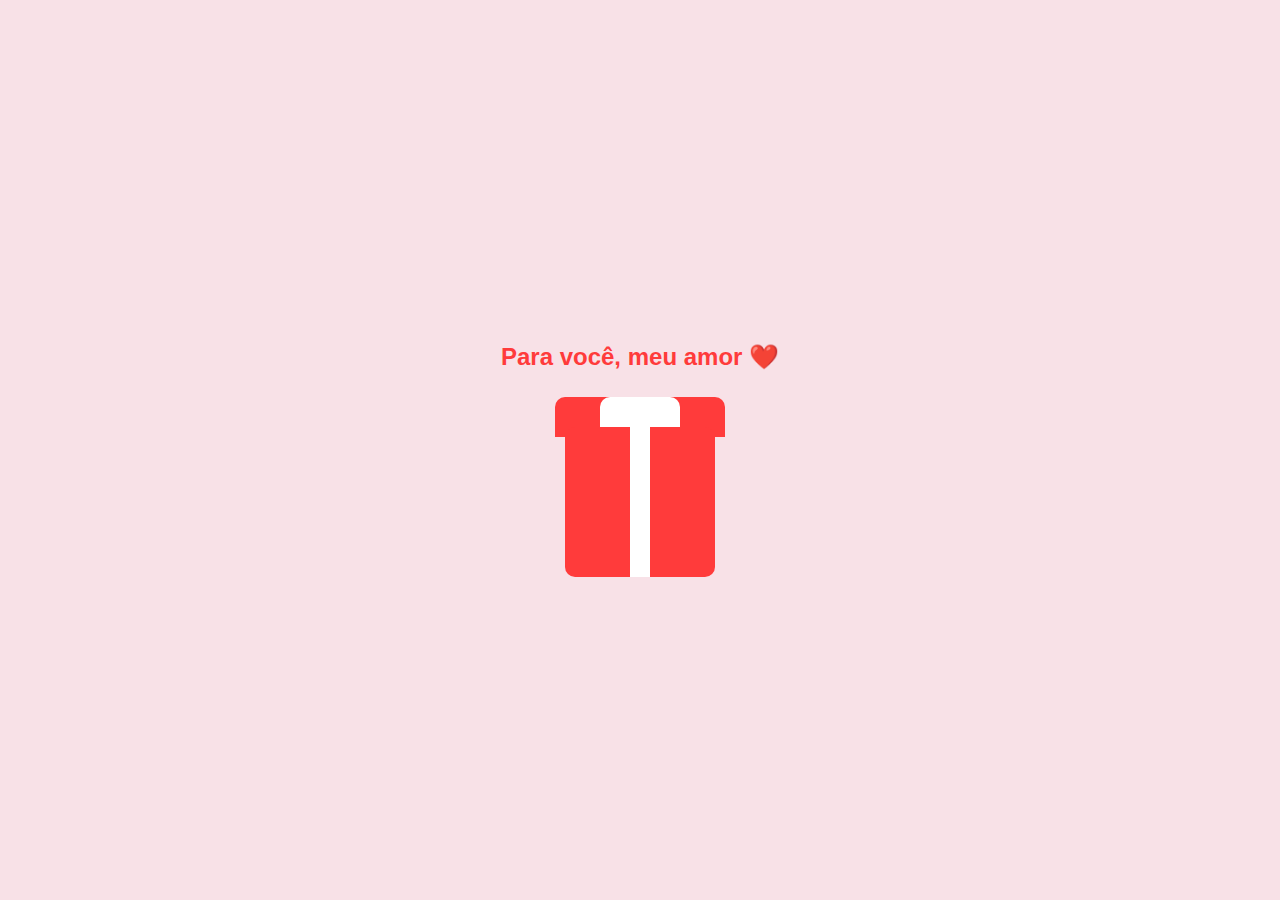
<file: index.html>
<!DOCTYPE html>
<html lang="pt">
<head>
    <meta charset="UTF-8">
    <meta name="viewport" content="width=device-width, initial-scale=1.0">
    <title>Nosso Amor ❤️</title>
    <link rel="stylesheet" href="css/styles.css">
    <script defer src="js/script.js"></script>
    <style>
        body {
            display: flex;
            flex-direction: column;
            justify-content: center;
            align-items: center;
            height: 100vh;
            background-color: #f8e1e7;
            text-align: center;
            font-family: Arial, sans-serif;
        }

        h2 {
            font-size: 24px;
            color: #ff3b3b;
            margin-bottom: 20px;
        }

        .box-container {
            position: relative;
            cursor: pointer;
        }

        .box {
            width: 150px;
            height: 150px;
            background: #ff3b3b;
            position: relative;
            border-radius: 10px;
        }

        .box::before {
            content: "";
            position: absolute;
            width: 20px;
            height: 150px;
            background: #fff;
            left: 50%;
            transform: translateX(-50%);
        }

        .lid {
            width: 170px;
            height: 40px;
            background: #ff3b3b;
            position: absolute;
            top: -30px;
            left: -10px;
            border-radius: 10px 10px 0 0;
            transition: transform 0.3s ease-in-out;
        }

        .lid::before {
            content: "";
            position: absolute;
            width: 80px;
            height: 40px;
            background: #fff;
            left: 50%;
            transform: translateX(-50%);
            border-radius: 10px 10px 0 0;
        }

        .box-container:hover .lid {
            transform: translateY(-10px);
        }

        @keyframes shake {
            0%, 100% { transform: translateX(0); }
            25% { transform: translateX(-2px); }
            50% { transform: translateX(2px); }
            75% { transform: translateX(-1px); }
        }

        .box-container {
            animation: shake 1.5s infinite;
        }
    </style>
</head>
<body>

    <h2>Para você, meu amor ❤️</h2>
    <br><br>

    <div class="box-container" onclick="openGift()">
        <div class="lid"></div>
        <div class="box"></div>
    </div>

    <script>
        function openGift() {
            window.location.href = "inicio.html";
        }
    </script>

</body>
</html>
</file>
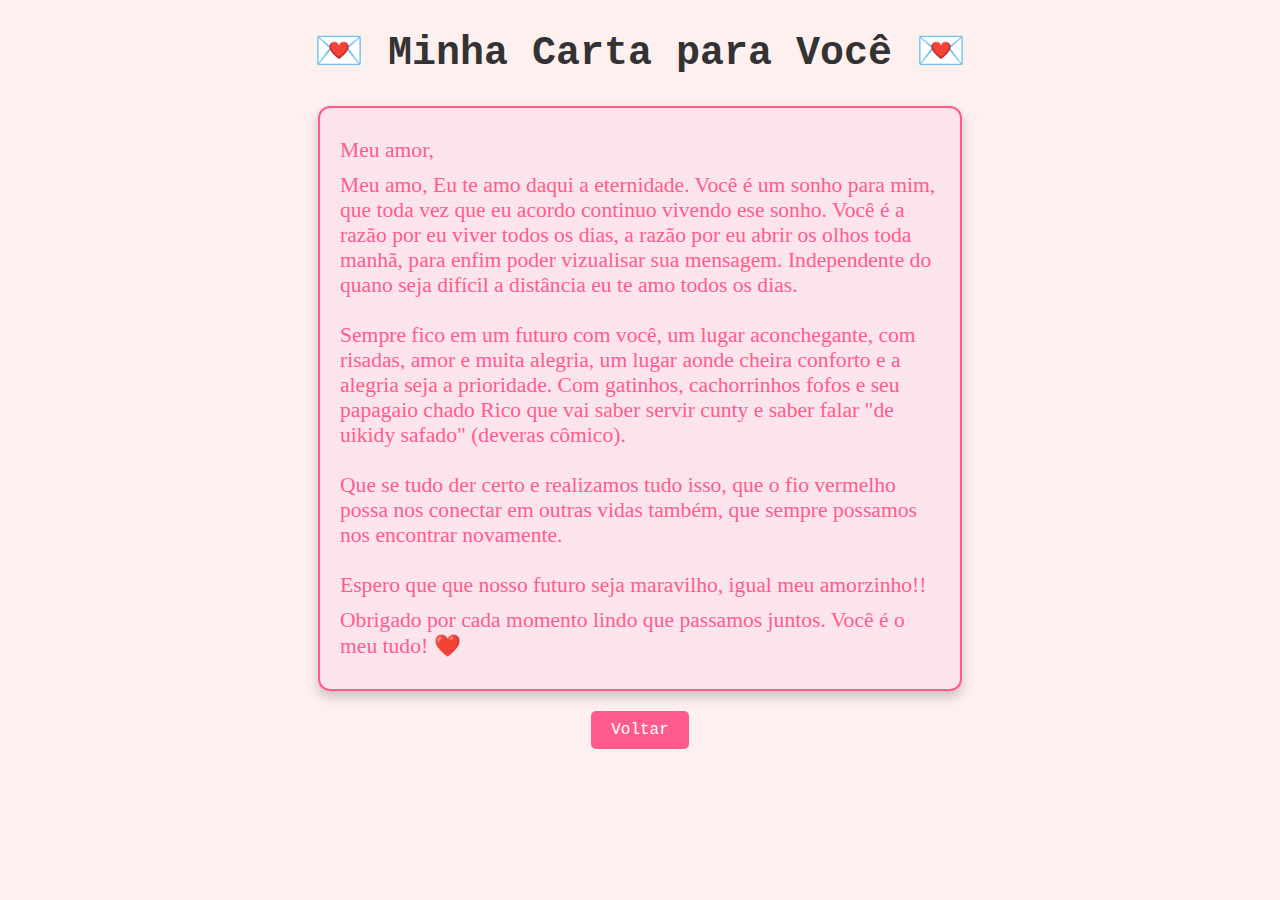
<file: carta.html>
<!DOCTYPE html>
<html lang="pt">

<head>
    <meta charset="UTF-8">
    <meta name="viewport" content="width=device-width, initial-scale=1.0">
    <title>Carta de Amor 💌</title>
    <link rel="stylesheet" href="css/styles.css">
    <style>
        .carta-container {
            display: flex;
            justify-content: center;
            align-items: center;
            margin-top: 30px;
        }

        .carta {
            background-color: #fce4ec;
            border: 2px solid #ff5c8d;
            border-radius: 12px;
            padding: 20px;
            width: 80%;
            max-width: 600px;
            box-shadow: 0 6px 12px rgba(0, 0, 0, 0.2);
            text-align: left;
            font-family: 'Georgia', serif;
            font-size: 18px;
        }

        .carta p {
            margin: 10px 0;
            color: #ff5c8d;
        }

        .botao {
            display: inline-block;
            padding: 10px 20px;
            background-color: #ff5c8d;
            color: white;
            text-decoration: none;
            border-radius: 5px;
            margin-top: 20px;
        }

        .botao:hover {
            background-color: #ff3385;
        }
    </style>
</head>

<body>
    <h1>💌 Minha Carta para Você 💌</h1>

    <!-- Container para a carta -->
    <div class="carta-container">
        <div class="carta">
            <p>Meu amor,</p>
            <p>Meu amo,
                Eu te amo daqui a eternidade.
                Você é um sonho para mim, que toda vez que eu acordo continuo vivendo ese sonho. Você é a razão por eu
                viver todos os dias, a razão por eu abrir os olhos toda manhã, para enfim poder vizualisar sua mensagem.
                Independente do quano seja difícil a distância eu te amo todos os dias.
                <br><br>
                Sempre fico em um futuro com você, um lugar aconchegante, com risadas, amor e muita alegria, um lugar
                aonde cheira conforto e a alegria seja a prioridade.
                Com gatinhos, cachorrinhos fofos e seu papagaio chado Rico que vai saber servir cunty e saber falar "de
                uikidy safado" (deveras cômico).
                <br><br>
                Que se tudo der certo e realizamos tudo isso, que o fio vermelho possa nos conectar em outras vidas
                também, que sempre possamos nos encontrar novamente.
                <br><br>
                Espero que que nosso futuro seja maravilho, igual meu amorzinho!!
            </p>
            <p>Obrigado por cada momento lindo que passamos juntos. Você é o meu tudo! ❤️</p>
        </div>
    </div>

    <a href="inicio.html" class="botao">Voltar</a>
</body>

</html>
</file>
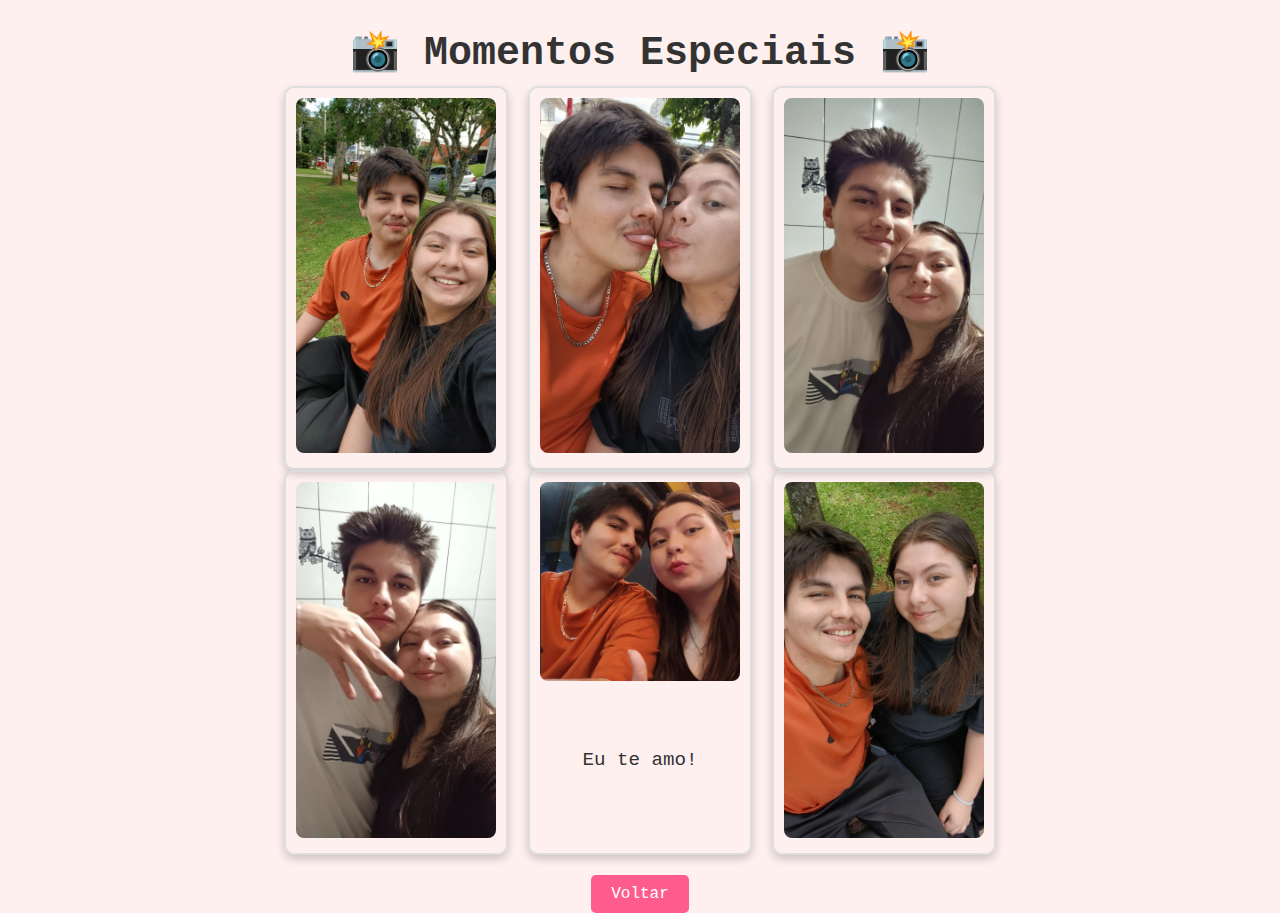
<file: fotos.html>
<!DOCTYPE html>
<html lang="pt">

<head>
    <meta charset="UTF-8">
    <meta name="viewport" content="width=device-width, initial-scale=1.0">
    <title>Nossas Fotos 📸</title>
    <link rel="stylesheet" href="css/styles.css">
    <style>
        .galeria {
            display: flex;
            justify-content: center;
            gap: 20px;
            flex-wrap: wrap;
        }

        .foto-container {
            border: 2px solid #ddd;
            border-radius: 10px;
            padding: 10px;
            box-shadow: 0 4px 8px rgba(0, 0, 0, 0.2);
        }

        .foto-container img {
            width: 200px;
            /* Ajuste o tamanho das imagens conforme necessário */
            height: auto;
            border-radius: 8px;
        }

        .botao {
            display: inline-block;
            padding: 10px 20px;
            background-color: #ff5c8d;
            color: white;
            text-decoration: none;
            border-radius: 5px;
            margin-top: 20px;
        }

        .botao:hover {
            background-color: #ff3385;
        }
    </style>
</head>

<body>
    <h1>📸 Momentos Especiais 📸</h1>
    <div class="galeria">
        <div class="foto-container">
            <img src="img/1.jpg" alt="Nosso momento especial">
        </div>
        <div class="foto-container">
            <img src="img/2.jpg" alt="Nosso sorriso">
        </div>
        <div class="foto-container">
            <img src="img/3.jpg" alt="Amor verdadeiro">
        </div>
    </div>
    <div class="galeria">
        <div class="foto-container">
            <img src="img/4.jpg" alt="Nosso momento especial">
        </div>
        <div class="foto-container">
            <img src="img/image.png" alt="Nosso sorriso">
            <p><br><br>Eu te amo!</p>
        </div>
        <div class="foto-container">
            <img src="img/6.jpg" alt="Amor verdadeiro">
        </div>
    </div>
    <a href="inicio.html" class="botao">Voltar</a>
</body>

</html>
</file>
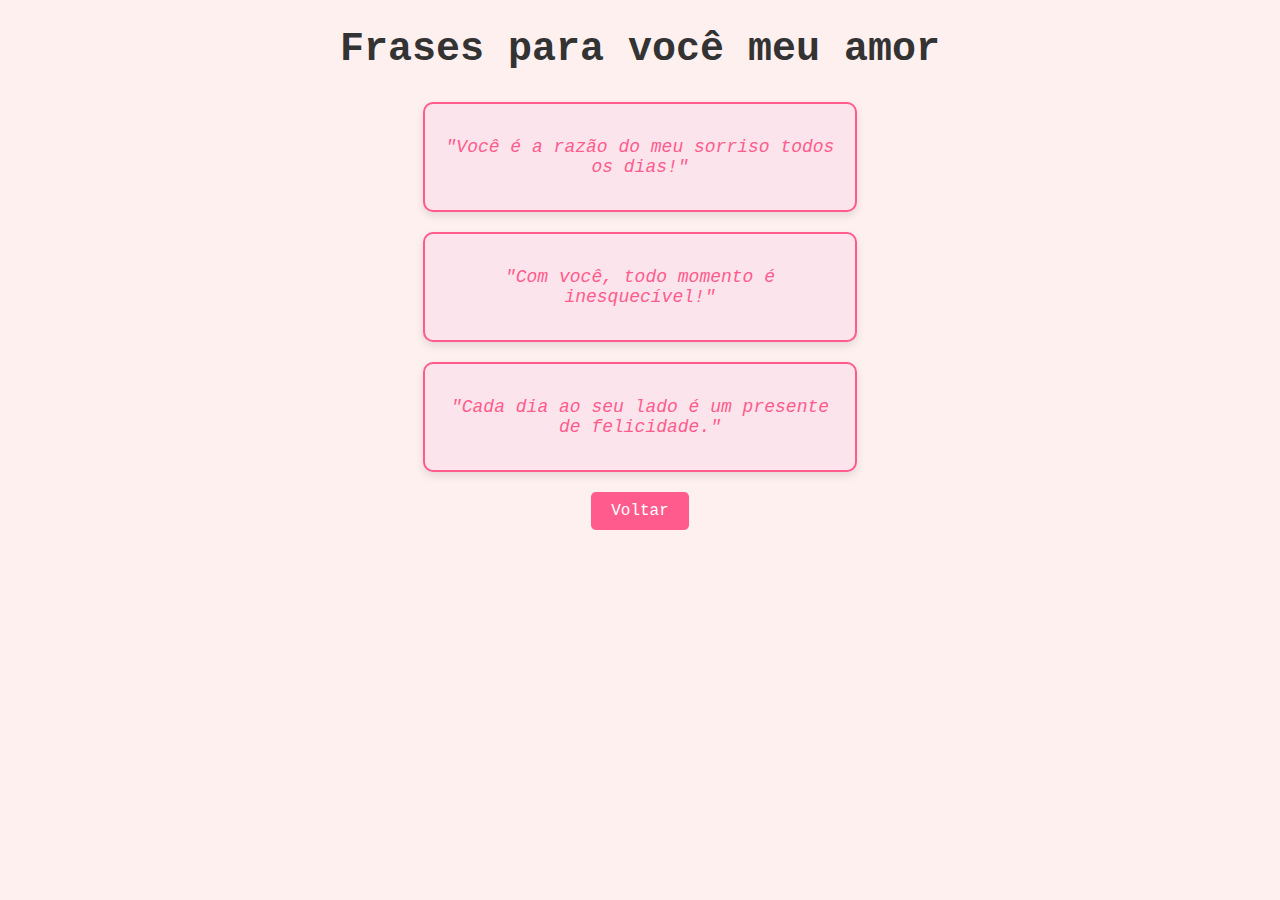
<file: frases.html>
<!DOCTYPE html>
<html lang="pt">

<head>
    <meta charset="UTF-8">
    <meta name="viewport" content="width=device-width, initial-scale=1.0">
    <title>Frases</title>
    <link rel="stylesheet" href="css/styles.css">
    <style>
        .frases-container {
            display: flex;
            flex-direction: column;
            align-items: center;
            gap: 20px;
            margin-top: 30px;
        }

        .frase-box {
            background-color: #fce4ec;
            border: 2px solid #ff5c8d;
            border-radius: 10px;
            padding: 15px;
            text-align: center;
            width: 80%;
            max-width: 400px;
            box-shadow: 0 4px 8px rgba(0, 0, 0, 0.1);
        }

        .frase-box p {
            font-size: 18px;
            font-style: italic;
            color: #ff5c8d;
        }

        .botao {
            display: inline-block;
            padding: 10px 20px;
            background-color: #ff5c8d;
            color: white;
            text-decoration: none;
            border-radius: 5px;
            margin-top: 20px;
        }

        .botao:hover {
            background-color: #ff3385;
        }
    </style>
</head>

<body>

    <h1>Frases para você meu amor</h1>


    <!-- Containers para frases -->
    <div class="frases-container">
        <div class="frase-box">
            <p>"Você é a razão do meu sorriso todos os dias!"</p>
        </div>
        <div class="frase-box">
            <p>"Com você, todo momento é inesquecível!"</p>
        </div>
        <div class="frase-box">
            <p>"Cada dia ao seu lado é um presente de felicidade."</p>
        </div>
    </div>

    <a href="inicio.html" class="botao">Voltar</a>
</body>

</html>
</file>
<file: css/styles.css>
body {
    background-color: #556B2F;
    color: white;
    font-family: 'Arial', sans-serif;
    text-align: center;
    padding: 20px;
}

h1 {
    font-size: 2em;
    margin-bottom: 20px;
}

button {
    background-color: #8FBC8F;
    color: white;
    border: none;
    padding: 10px 20px;
    font-size: 1em;
    cursor: pointer;
    transition: 0.3s;
    margin: 5px;
    border-radius: 5px;
}

button:hover {
    background-color: #6B8E23;
}

.container {
    display: flex;
    justify-content: center;
    gap: 20px;
    margin-top: 20px;
}

.caixa {
    display: block;
    width: 200px;
    margin: 10px auto;
}body {
    background-color: #8B0000;
    color: white;
    font-family: 'Comic Sans MS', cursive, sans-serif;
    text-align: center;
    padding: 20px;
}

h1 {
    font-size: 2.5em;
    margin-bottom: 10px;
}

p {
    font-size: 1.2em;
}

button {
    background-color: #FF6347;
    color: white;
    border: none;
    padding: 15px 25px;
    font-size: 1.2em;
    cursor: pointer;
    transition: 0.3s;
    margin: 10px;
    border-radius: 10px;
}

button:hover {
    background-color: #FF4500;
}



.caixa, .presente {
    width: 250px;
    text-align: center;
}

.footer {
    margin-top: 30px;
    font-size: 1em;
}


#conteudo {
    margin-top: 20px;
    font-size: 1.2em;
}

.hidden {
    display: none;
}

#surpresa {
    margin-top: 30px;
    font-size: 1.5em;
    color: #FFD700;
    animation: fadeIn 2s ease-in-out;
}

@keyframes fadeIn {
    from { opacity: 0; }
    to { opacity: 1; }
}



body {
    font-family: 'Courier New', Courier, monospace, sans-serif;
    background-color: #fff0f0;
    color: #333;
    text-align: center;
    margin: 0;
    padding: 0;
}

.header {
    background-color: #ffcccc;
    padding: 20px;
    margin-bottom: 30px;
}

.container {
    display: flex;
    justify-content: center;
    gap: 20px;
    margin-top: 20px;
}

.caixa {
    background-color: #ff5c8d;
    color: white;
    font-size: 18px;
    font-weight: bold;
    padding: 30px;
    border: none;
    border-radius: 12px;
    cursor: pointer;
    width: 120px;
    height: 120px;
    position: relative;
    box-shadow: 0 6px 12px rgba(0, 0, 0, 0.2);
    display: flex;
    align-items: center;
    justify-content: center;
    transition: all 0.3s ease-in-out;
}

.caixa:hover {
    background-color: #ff3385;
    transform: scale(1.1);
}

.caixa:before {
    content: '';
    position: absolute;
    width: 20px;
    height: 20px;
    background-color: #ffffff;
    top: 10px;
    left: 10px;
    border-radius: 50%;
    box-shadow: 0 0 10px rgba(0, 0, 0, 0.2);
}

.footer {
    background-color: #ffcccc;
    padding: 20px;
    margin-top: 30px;
}
</file>
